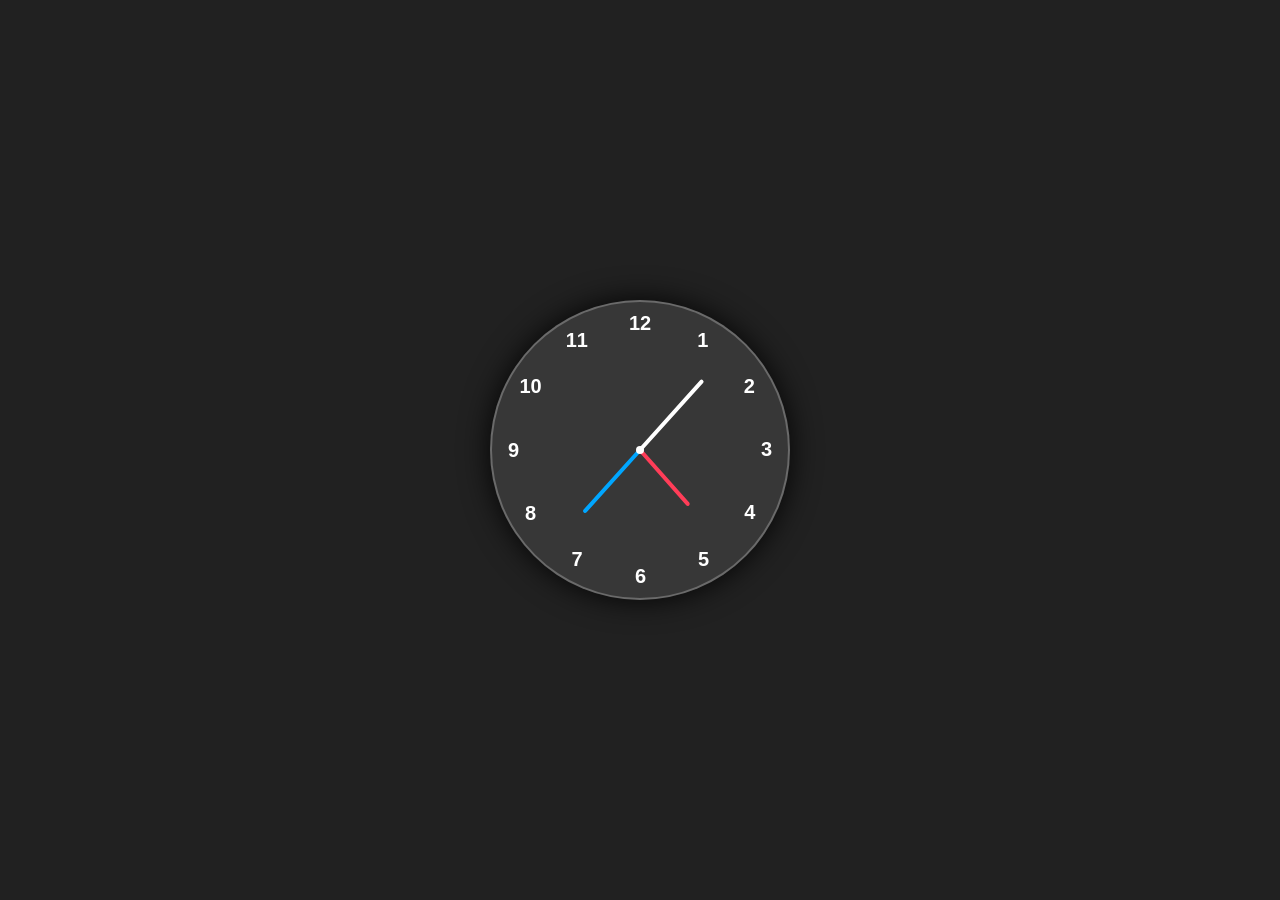
<file: analogclock/index.html>
<!DOCTYPE html>
<html lang="en">
    <head>
        <meta charset="UTF-8">
        <meta name="viewport" content="width=device-width, initial-scale=1.0">
        <link rel="stylesheet" href="style.css">
        <title>Analog Clock</title>
    </head>
    <body>
        <div class="container">
            <div class="clock">

                <div style="--clr:#ff3d58; --h:74px;" id="hour" class="hand"><i></i></div>
                <div style="--clr:#00a6ff; --h:84px;" id="min" class="hand"><i></i></div>
                <div style="--clr:#ffffff; --h:94px;"id="sec" class="hand"><i></i></div>
                
                <span style="--i:1;"><b>1</b></span>
                <span style="--i:2;"><b>2</b></span>
                <span style="--i:3;"><b>3</b></span>
                <span style="--i:4;"><b>4</b></span>
                <span style="--i:5;"><b>5</b></span>
                <span style="--i:6;"><b>6</b></span>
                <span style="--i:7;"><b>7</b></span>
                <span style="--i:8;"><b>8</b></span>
                <span style="--i:9;"><b>9</b></span>
                <span style="--i:10;"><b>10</b></span>
                <span style="--i:11;"><b>11</b></span>
                <span style="--i:12;"><b>12</b></span>
            </div>
        </div>
        <script src="script.js"></script>
    </body>
</html>
</file>
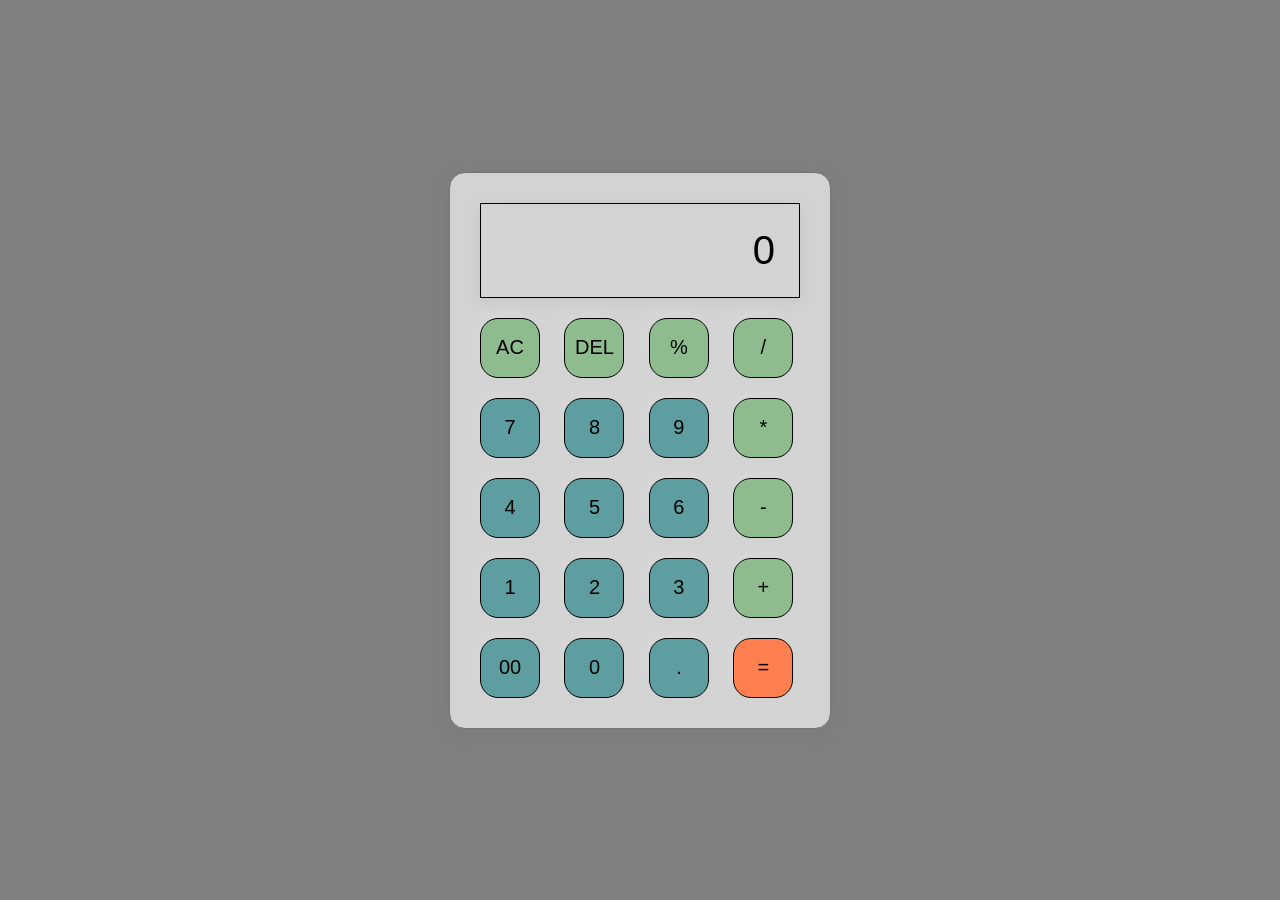
<file: Calculator/index.html>
<!DOCTYPE html>
<html lang="en">
    <head>
        <meta charset = "UTF-8">
        <meta name="viewport", content="width=device-width, initial-scale=1.0">
        
        <title>calculator</title>
        <link rel="stylesheet" href="style.css">
    </head>
    <body>
        <div class="calculator">
            <input type="text" placeholder="0" id="inputBox">
            <div>
                <button class="operator">AC</button>
                <button class="operator">DEL</button>
                <button class="operator">%</button>
                <button class="operator">/</button>
            </div>
            <div>
                <button>7</button>
                <button>8</button>
                <button>9</button>
                <button class="operator">*</button>
            </div>
            <div>
                <button>4</button>
                <button>5</button>
                <button>6</button>
                <button class="operator">-</button>
            </div>
            <div>
                <button>1</button>
                <button>2</button>
                <button>3</button>
                <button class="operator">+</button>
            </div>
            <div>
                <button>00</button>
                <button>0</button>
                <button>.</button>
                <button class="equalBtn">=</button>
            </div>

        </div>
        <script src="script.js"></script>
    </body>

</html>
</file>
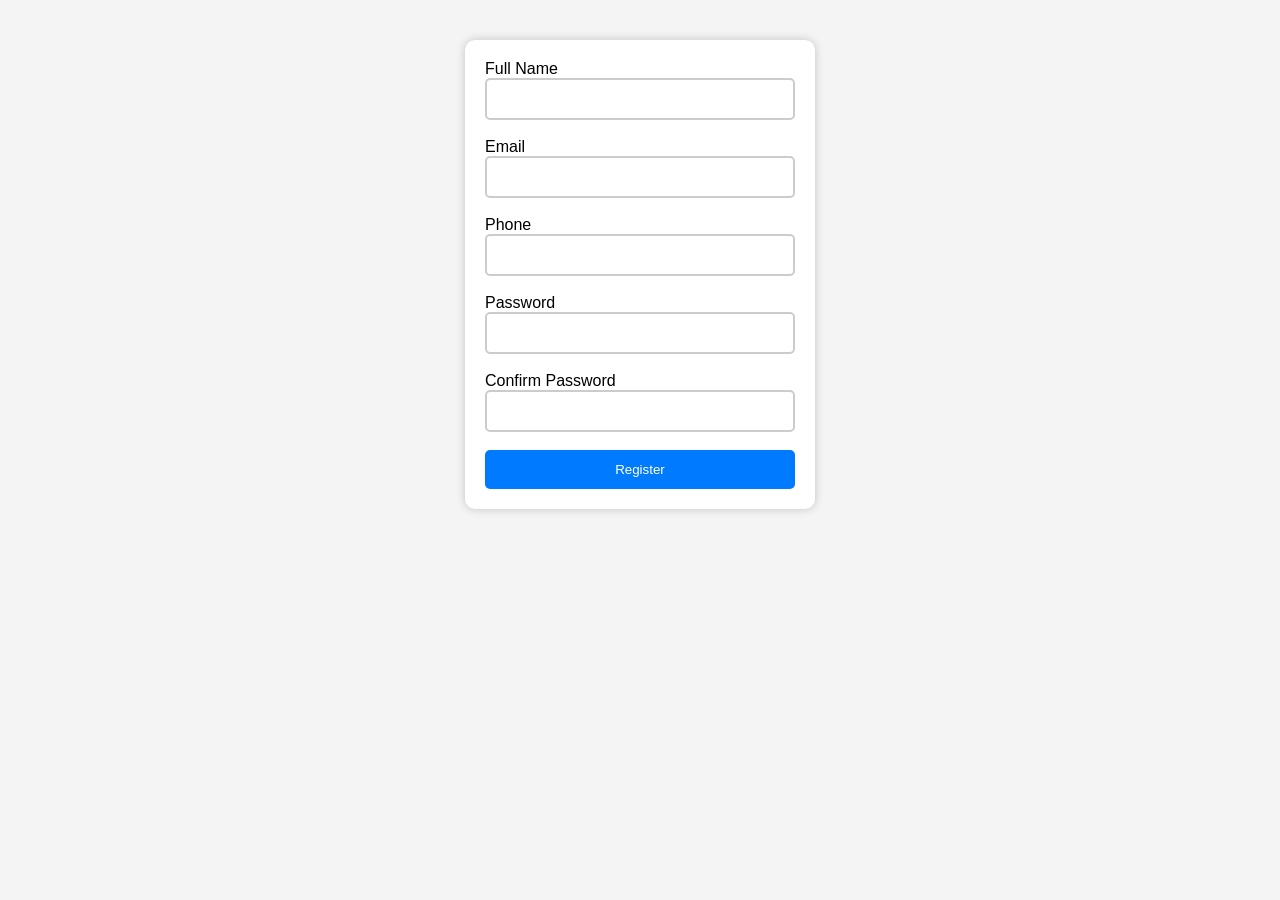
<file: Form Validation/index.html>
<!DOCTYPE html>
<html lang="en">
    <head>
        <meta charset="UTF-8">
        <meta name="viewport" content="width=device-width" intial-scale="1.0">
        <title>Form Validation</title>
        <link rel="stylesheet" href="style.css">
    </head>
    <body>
        <form id="registerForm">
            <div class="form-group">
                <label>Full Name</label>
                <input type="text" id="name">
                <small class="error"></small>
             </div>
             <div class="form-group">
                <label>Email</label>
                <input type="email" id="email">
                <small class="error"></small>
             </div>
             <div class="form-group">
                <label>Phone</label>
                <input type="tel" id="phone">
                <small class="error"></small>
             </div>
             <div class="form-group">
                <label>Password</label>
                <input type="password" id="password">
                <small class="error"></small>
             </div>
             <div class="form-group">
                <label>Confirm Password</label>
                <input type="password" id="confirmPassword">
                <small class="error"></small>
             </div>
             <div>
                <button type="submit">Register</button>
             </div>
        </form>
        <script src="script.js"></script>
    </body>
</html>
</file>
<file: analogclock/style.css>
* {
    margin: 0;
    padding: 0;
    box-sizing: border-box;
    font-family: sans-serif;
    color: #ffffff;
}

body {
    display: flex;
    justify-content:center;
    align-items: center;
    min-height: 100vh;
    background-color: #212121;
}

.container {
    position: relative;
}

.clock {
    width: 300px;
    height: 300px;
    border-radius: 50%;
    background-color: rgba(255, 255, 255, 0.1);
    border: 2px solid rgba(255, 255, 255, 0.25);
    box-shadow: 0px 0px 30px rgba(0, 0, 0, 0.9);
    display: flex;
    justify-content: center;
    align-items: center;
}

.clock span {
    position: absolute;
    transform: rotate(calc(30deg * var(--i)));
    inset: 12px;
    text-align: center;
}

.clock span b {
    transform: rotate(calc(-30deg * var(--i)));
    display: inline-block;
    font-size: 20px;
}

.clock::before {
    content: "";
    position: absolute;
    width: 8px;
    height: 8px;
    border-radius: 50%;
    background-color: #fff;
    z-index: 2;
}

.hand {
    position: absolute;
    display: flex;
    justify-content: center;
    align-items: flex-end;
}

.hand i {
    position: absolute;
    background-color: var(--clr);
    width: 4px;
    height: var(--h);
    border-radius: 8px;

}
</file>
<file: Calculator/style.css>
* {
    margin: 0;
    padding: 0;
    box-sizing: border-box;
    font-family: Arial, Helvetica, sans-serif;
}

body {
    width: 100%;
    height: 100vh;
    display: flex;
    justify-content: center;
    align-items: center;
    background:gray;
}

.calculator {
    border: 1px solid #717377;
    padding: 20px;
    border-radius: 16px;
    background-color: lightgray;
    box-shadow: 0px 3px 15px rgba(113, 115, 119, 0.5);

}

input {
    width: 320px;
    border: 1px solid;
    padding: 24px;
    margin:10px;
    background: transparent;
    box-shadow: 0px 3px 15px rgba(84, 84, 84, 0.1);
    font-size: 40px;
    text-align: right;
    cursor: pointer;
}

input::placeholder {
    color: black;

}

button {
    border: 1px solid;
    width: 60px;
    height: 60px;
    margin: 10px;
    border-radius: 30%;
    background-color:cadetblue;
    color: black;
    font-size: 20px;
    box-shadow: -8px -8px 15px rgba(255, 255, 255, 0.1);
    cursor: pointer;
}

.equalBtn {
    background-color: coral;
}

.operator {
    background-color:darkseagreen;
}

.fun {
    background-color: antiquewhite;
}
</file>
<file: Form Validation/style.css>
* {
    box-sizing: border-box;
}
body {
    font-family: Arial, Helvetica, sans-serif;
    background: #f4f4f4;
}
form {
    width: 350px;
    margin: 40px auto;
    background: #fff;
    padding: 20px;
    border-radius: 10px;
    box-shadow: 0 0 10px rgba(0, 0, 0, .2);
}
.form-group {
    margin-bottom: 18px;
}
input {
    width: 100%;
    padding: 10px;
    font-size: 16px;
    border: 2px solid #ccc;
    border-radius: 5px;
    outline: none;
}
input.success {
    border-color: green;
}
input.error-input {
    border-color: red;
}
.error {
    color: red;
    font-size: 13px;
}
button {
    width: 100%;
    padding: 12px;
    background: #007bff;
    color: white;
    border: none;
    border-radius: 5px;
    cursor: pointer;
}
</file>
